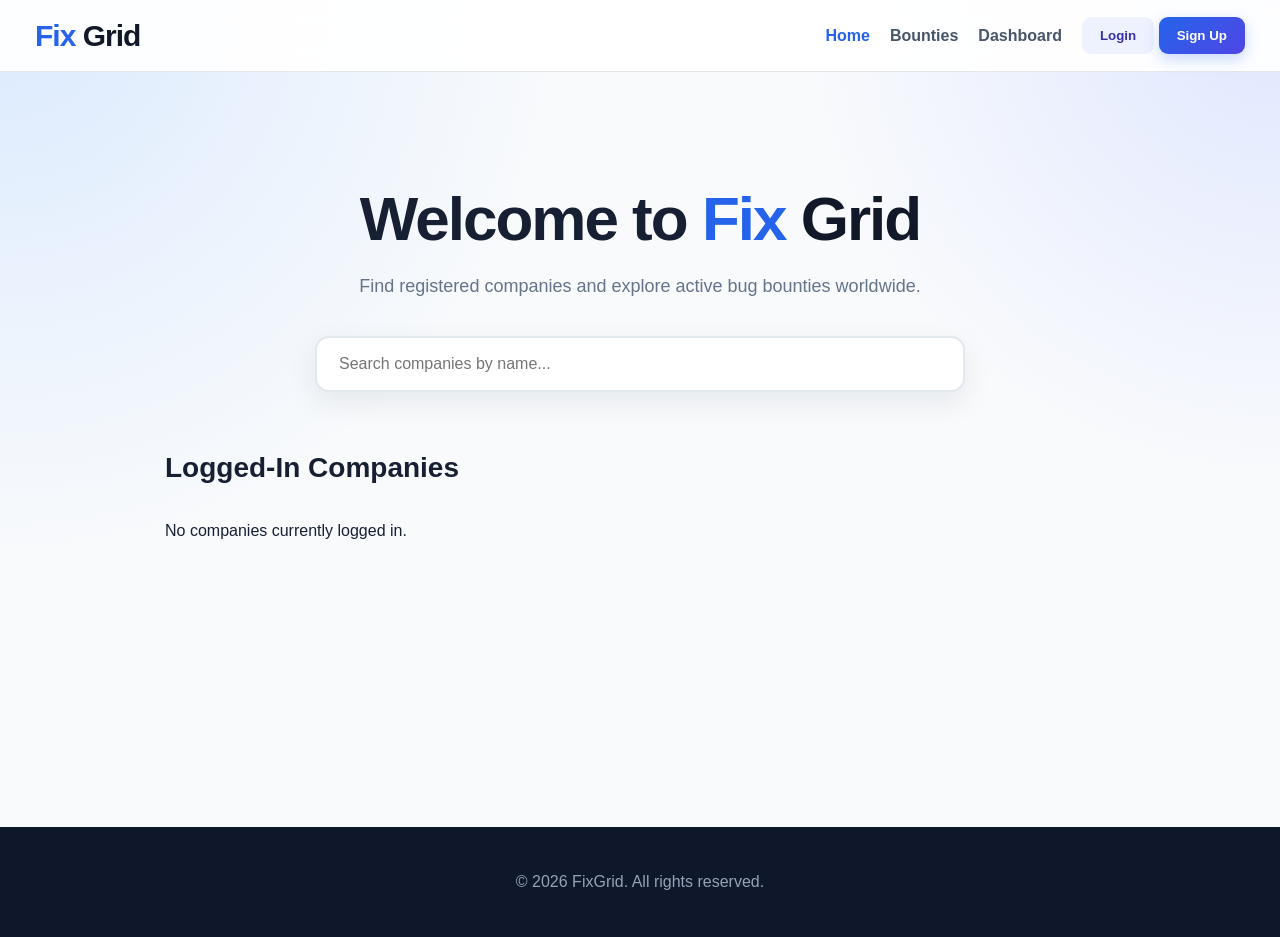
<file: index.html>
<!DOCTYPE html>
<html lang="en">
<head>
  <meta charset="UTF-8">
  <meta name="viewport" content="width=device-width, initial-scale=1.0">
  <title>FixGrid</title>
  <link rel="stylesheet" href="style.css">
</head>

<body>

<header class="navbar">

  <div class="logo">
    <span class="logo-fix">Fix</span>
    <span class="logo-grid">Grid</span>
  </div>

  <nav class="nav-links">

    <a href="#" class="nav-item active" id="nav-home">Home</a>
    <a href="#" class="nav-item" id="nav-bounties">Bounties</a>
    <a href="#" class="nav-item" id="nav-dashboard">Dashboard</a>

    <div id="auth-buttons">

      <button class="btn btn-secondary" id="open-login-btn">
        Login
      </button>

      <button class="btn btn-primary" id="open-signup-btn">
        Sign Up
      </button>

    </div>

    <div id="user-profile" class="hidden">

      <span id="user-display-name">
        Welcome!
      </span>

      <button class="btn btn-secondary" id="logout-btn">
        Logout
      </button>

    </div>

  </nav>

</header>


<main class="main-content">

  <!-- HOME -->

  <section id="page-home" class="page-view">

    <div class="hero">

      <h1>
        Welcome to
        <span class="logo-fix-dark">Fix</span>
        <span class="logo-grid">Grid</span>
      </h1>

      <p>
        Find registered companies and explore active bug bounties worldwide.
      </p>

      <div class="search-box">

        <input
          type="text"
          id="company-search"
          placeholder="Search companies by name..."
        >

      </div>

    </div>


    <div class="company-section">

      <h2>Logged-In Companies</h2>

      <div class="company-list" id="company-list">

        <p class="no-data" id="no-companies">
          No companies currently logged in.
        </p>

      </div>

    </div>

  </section>


  <!-- BOUNTIES -->

  <section id="page-bounties" class="page-view hidden">

    <div class="section-header">

      <h2>Active Bounties</h2>

      <p>
        Select a task below to claim and complete it.
      </p>

    </div>


    <div class="bounty-grid" id="bounty-list">

      <div
        class="card"
        data-bounty-id="1"
        data-reward="50"
      >

        <h3>
          Fix Navbar Responsive Layout
        </h3>

        <p class="card-desc">
          Resolve CSS grid overflow issue on mobile devices.
        </p>

        <div class="card-footer">

          <span class="badge">
            $50 USD
          </span>

          <button class="btn btn-primary claim-btn">
            Claim Bounty
          </button>

        </div>

      </div>


      <div
        class="card"
        data-bounty-id="2"
        data-reward="120"
      >

        <h3>
          Integrate Authentication API
        </h3>

        <p class="card-desc">
          Connect frontend forms to a secure JWT backend router.
        </p>

        <div class="card-footer">

          <span class="badge">
            $120 USD
          </span>

          <button class="btn btn-primary claim-btn">
            Claim Bounty
          </button>

        </div>

      </div>

    </div>

  </section>


  <!-- DASHBOARD -->

  <section id="page-dashboard" class="page-view hidden">

    <div class="section-header">

      <h2>
        Company & User Dashboard
      </h2>

      <p>
        Track active status, completed items, and accumulated rewards.
      </p>

    </div>


    <div class="dashboard-stats">

      <div class="card stat-card">

        <h3>
          Completed Bounties
        </h3>

        <p
          class="stat-number"
          id="stat-completed"
        >
          0
        </p>

      </div>


      <div class="card stat-card">

        <h3>
          Total Earnings
        </h3>

        <p
          class="stat-number"
          id="stat-earnings"
        >
          $0.00
        </p>

      </div>


      <div class="card stat-card">

        <h3>
          Account Status
        </h3>

        <p
          class="stat-number"
          id="stat-status"
        >
          Guest
        </p>

      </div>

    </div>

  </section>

</main>


<!-- FOOTER -->

<footer class="footer">

  <p>
    &copy; 2026 FixGrid. All rights reserved.
  </p>

</footer>


<!-- LOGIN / SIGNUP MODAL -->

<div
  class="modal-overlay"
  id="auth-modal"
>

  <div class="auth-card">

    <button
      class="close-btn"
      id="close-modal-btn"
    >
      &times;
    </button>


    <!-- LOGIN -->

    <div id="login-view">

      <h2>
        Log In
      </h2>

      <form id="login-form">

        <div class="form-group">

          <label for="login-email">
            Company / User Email
          </label>

          <input
            type="email"
            id="login-email"
            required
            placeholder="company@domain.com"
          >

        </div>


        <div class="form-group">

          <label for="login-password">
            Password
          </label>

          <input
            type="password"
            id="login-password"
            required
            placeholder="••••••••"
          >

        </div>


        <button
          type="submit"
          class="btn btn-primary btn-block"
        >
          Log In
        </button>

      </form>


      <p class="auth-footer">

        Don't have an account?

        <a href="#" id="switch-to-signup">
          Sign Up
        </a>

      </p>

    </div>


    <!-- SIGNUP -->

    <div id="signup-view" class="hidden">

      <h2>
        Create Account
      </h2>

      <form id="signup-form">

        <div class="form-group">

          <label for="signup-name">
            Company / Full Name
          </label>

          <input
            type="text"
            id="signup-name"
            required
            placeholder="Acme Corp"
          >

        </div>


        <div class="form-group">

          <label for="signup-email">
            Email
          </label>

          <input
            type="email"
            id="signup-email"
            required
            placeholder="company@domain.com"
          >

        </div>


        <div class="form-group">

          <label for="signup-password">
            Password
          </label>

          <input
            type="password"
            id="signup-password"
            minlength="6"
            required
            placeholder="At least 6 characters"
          >

        </div>


        <button
          type="submit"
          class="btn btn-primary btn-block"
        >
          Create Account
        </button>

      </form>


      <p class="auth-footer">

        Already have an account?

        <a href="#" id="switch-to-login">
          Log In
        </a>

      </p>

    </div>

  </div>

</div>


<!-- ============================= -->
<!-- FIXGRID SUPPORT CHAT -->
<!-- ============================= -->

<div
  id="support-chat"
  class="support-chat hidden"
>

  <div class="chat-header">

    <div>

      <strong id="chat-company-name">
        Company Support
      </strong>

      <small>
        ● Online
      </small>

    </div>

    <button
      id="close-chat-btn"
      class="chat-close"
    >
      ×
    </button>

  </div>


  <div
    id="chat-messages"
    class="chat-messages"
  >

    <div class="bot-message">

      Hi! 👋

      <br><br>

      Welcome to FixGrid support.

      <br>

      How can we help you?

    </div>

  </div>


  <div
    id="chat-options"
    class="chat-options"
  >

    <button
      class="chat-option"
      data-message="I want to report a problem."
    >
      🐛 Report a Problem
    </button>


    <button
      class="chat-option"
      data-message="I want to give feedback."
    >
      💡 Give Feedback
    </button>


    <button
      class="chat-option"
      data-message="Help me explain my problem."
    >
      ❓ Help Me Explain My Problem
    </button>


    <button
      class="chat-option"
      data-message="I want to check my report."
    >
      📋 Check My Report
    </button>


    <button
      class="chat-option"
      data-message="I need other help."
    >
      💬 Other
    </button>


    <button
      class="chat-option"
      data-message="I want to contact the company."
    >
      📞 Contact Company
    </button>

  </div>


  <div class="chat-input-area">

    <input
      type="text"
      id="chat-input"
      placeholder="Type your message..."
    >

    <button
      id="chat-send-btn"
    >
      ➤
    </button>

  </div>

</div>


<script src="script.js"></script>

</body>
</html>
</file>
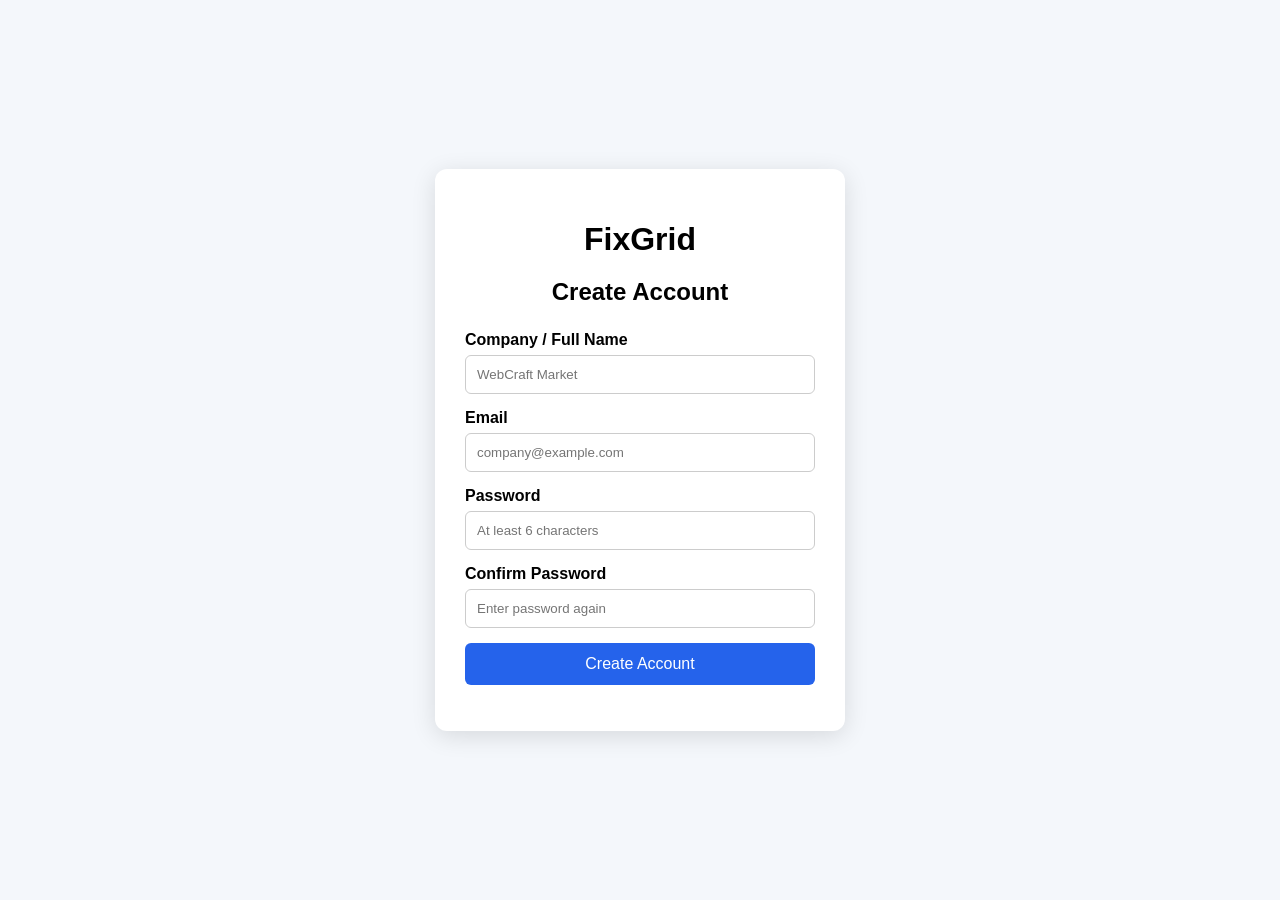
<file: templates/signup.html>
<!DOCTYPE html>
<html lang="en">
<head>
    <meta charset="UTF-8">
    <meta name="viewport" content="width=device-width, initial-scale=1.0">

    <title>FixGrid Signup</title>

    <style>
        body {
            font-family: Arial, sans-serif;
            background: #f4f7fb;
            display: flex;
            justify-content: center;
            align-items: center;
            min-height: 100vh;
            margin: 0;
        }

        .signup-box {
            background: white;
            width: 350px;
            padding: 30px;
            border-radius: 12px;
            box-shadow: 0 5px 25px rgba(0,0,0,0.12);
        }

        h1 {
            text-align: center;
            margin-bottom: 5px;
        }

        h2 {
            text-align: center;
            margin-bottom: 25px;
        }

        label {
            font-weight: bold;
        }

        input {
            width: 100%;
            box-sizing: border-box;
            padding: 11px;
            margin-top: 6px;
            margin-bottom: 15px;
            border: 1px solid #ccc;
            border-radius: 6px;
        }

        button {
            width: 100%;
            padding: 12px;
            border: none;
            border-radius: 6px;
            background: #2563eb;
            color: white;
            font-size: 16px;
            cursor: pointer;
        }

        button:hover {
            background: #1d4ed8;
        }

        #message {
            text-align: center;
            margin-top: 15px;
            font-weight: bold;
        }
    </style>
</head>

<body>

<div class="signup-box">

    <h1>FixGrid</h1>
    <h2>Create Account</h2>

    <form id="signupForm">

        <label for="name">Company / Full Name</label>
        <input
            type="text"
            id="name"
            placeholder="WebCraft Market"
            required
        >

        <label for="email">Email</label>
        <input
            type="email"
            id="email"
            placeholder="company@example.com"
            required
        >

        <label for="password">Password</label>
        <input
            type="password"
            id="password"
            placeholder="At least 6 characters"
            minlength="6"
            required
        >

        <label for="confirmPassword">Confirm Password</label>
        <input
            type="password"
            id="confirmPassword"
            placeholder="Enter password again"
            minlength="6"
            required
        >

        <button type="submit">Create Account</button>

    </form>

    <p id="message"></p>

</div>

<script>

document.getElementById("signupForm").addEventListener(
    "submit",
    async function(event) {

        event.preventDefault();

        const name =
            document.getElementById("name").value.trim();

        const email =
            document.getElementById("email").value.trim();

        const password =
            document.getElementById("password").value;

        const confirmPassword =
            document.getElementById("confirmPassword").value;

        const message =
            document.getElementById("message");


        // Check password
        if (password !== confirmPassword) {

            message.textContent =
                "Passwords do not match!";

            return;
        }


        try {

            const response = await fetch("/api/signup", {

                method: "POST",

                headers: {
                    "Content-Type": "application/json"
                },

                body: JSON.stringify({

                    name: name,
                    email: email,
                    password: password

                })

            });


            const result = await response.json();


            if (!result.success) {

                message.textContent =
                    result.message;

                return;
            }


            // Save user for FixGrid Home page
            const user = {
                name: name,
                email: email
            };

            localStorage.setItem(
                "fixgrid_user",
                JSON.stringify(user)
            );


            // Add company to FixGrid company list
            let companies =
                JSON.parse(
                    localStorage.getItem("fixgrid_companies")
                ) || [];


            const alreadyExists = companies.some(
                company =>
                    company.name.toLowerCase() ===
                    name.toLowerCase()
            );


            if (!alreadyExists) {

                companies.push({
                    name: name
                });

                localStorage.setItem(
                    "fixgrid_companies",
                    JSON.stringify(companies)
                );
            }


            message.textContent =
                "Account created successfully!";


            // Go to FixGrid Home
            setTimeout(function() {

                window.location.href = "/";

            }, 1000);


        } catch (error) {

            message.textContent =
                "Unable to connect to FixGrid server.";

            console.error(error);

        }

    }

);

</script>

</body>
</html>
</file>
<file: style.css>
* {
  box-sizing: border-box;
}

body {
  margin: 0;
  font-family: Arial, sans-serif;
  background:
    radial-gradient(circle at top left, #dbeafe 0, transparent 35%),
    radial-gradient(circle at top right, #e0e7ff 0, transparent 30%),
    #f8fafc;
  color: #172033;
}

/* NAVBAR */

.navbar {
  height: 72px;
  padding: 0 35px;
  display: flex;
  align-items: center;
  justify-content: space-between;

  background: rgba(255,255,255,0.92);
  backdrop-filter: blur(12px);

  border-bottom: 1px solid #e5e7eb;
  position: sticky;
  top: 0;
  z-index: 900;
}

.logo {
  font-size: 30px;
  font-weight: 800;
  letter-spacing: -1px;
}

.logo-fix,
.logo-fix-dark {
  color: #2563eb;
}

.logo-grid {
  color: #111827;
}

.nav-links {
  display: flex;
  align-items: center;
  gap: 20px;
}

.nav-item {
  text-decoration: none;
  color: #475569;
  font-weight: 600;
  transition: 0.2s;
}

.nav-item:hover,
.nav-item.active {
  color: #2563eb;
}

/* BUTTONS */

.btn {
  border: none;
  padding: 11px 18px;
  border-radius: 9px;
  cursor: pointer;
  font-weight: 700;
  transition: 0.2s;
}

.btn-primary {
  background: linear-gradient(135deg, #2563eb, #4f46e5);
  color: white;
  box-shadow: 0 5px 15px rgba(37,99,235,0.25);
}

.btn-primary:hover {
  transform: translateY(-2px);
  box-shadow: 0 8px 20px rgba(37,99,235,0.35);
}

.btn-secondary {
  background: #eef2ff;
  color: #3730a3;
}

.btn-secondary:hover {
  background: #e0e7ff;
}

.btn-block {
  width: 100%;
}

/* GENERAL */

.main-content {
  min-height: calc(100vh - 145px);
  padding: 60px 25px;
}

.hidden {
  display: none !important;
}

/* HERO */

.hero {
  max-width: 900px;
  margin: 20px auto 60px;
  text-align: center;
}

.hero h1 {
  margin-bottom: 15px;
  font-size: clamp(36px, 6vw, 62px);
  letter-spacing: -2px;
}

.hero p {
  color: #64748b;
  font-size: 18px;
  line-height: 1.6;
}

/* SEARCH */

.search-box {
  margin: 35px auto 0;
  max-width: 650px;
}

.search-box input {
  width: 100%;
  padding: 17px 22px;

  border: 2px solid #e2e8f0;
  border-radius: 14px;

  background: white;

  font-size: 16px;
  outline: none;

  box-shadow: 0 10px 30px rgba(15,23,42,0.08);

  transition: 0.2s;
}

.search-box input:focus {
  border-color: #6366f1;
  box-shadow: 0 10px 30px rgba(79,70,229,0.15);
}

/* COMPANY SECTION */

.company-section {
  max-width: 950px;
  margin: auto;
}

.company-section h2 {
  font-size: 28px;
  margin-bottom: 22px;
}

.company-list {
  display: grid;
  grid-template-columns: repeat(auto-fit, minmax(260px, 1fr));
  gap: 20px;
}

/* COMPANY CARD */

.company-card {
  position: relative;

  padding: 25px;

  background: rgba(255,255,255,0.95);

  border: 1px solid #e5e7eb;
  border-radius: 18px;

  cursor: pointer;

  box-shadow: 0 8px 25px rgba(15,23,42,0.07);

  transition:
    transform 0.25s,
    box-shadow 0.25s,
    border-color 0.25s;
}

.company-card:hover {
  transform: translateY(-6px);
  border-color: #93c5fd;
  box-shadow: 0 18px 40px rgba(37,99,235,0.15);
}

.company-card h4 {
  margin: 0 0 12px;
  font-size: 21px;
}

.company-card span {
  color: #16a34a;
  font-size: 14px;
  font-weight: 600;
}

.company-card::after {
  content: "Double-click to chat →";

  display: block;

  margin-top: 18px;

  color: #64748b;
  font-size: 12px;
}

/* SECTIONS */

.section-header {
  text-align: center;
  margin-bottom: 35px;
}

.section-header h2 {
  font-size: 32px;
}

/* BOUNTIES */

.bounty-grid {
  max-width: 950px;
  margin: auto;

  display: grid;
  grid-template-columns: repeat(auto-fit, minmax(280px, 1fr));
  gap: 22px;
}

.card {
  background: white;
  padding: 25px;

  border: 1px solid #e5e7eb;
  border-radius: 16px;

  box-shadow: 0 8px 25px rgba(15,23,42,0.07);
}

.card-footer {
  display: flex;
  justify-content: space-between;
  align-items: center;
  gap: 10px;
}

.badge {
  padding: 8px 13px;
  border-radius: 20px;

  background: #dbeafe;
  color: #1d4ed8;

  font-weight: 700;
}

/* DASHBOARD */

.dashboard-stats {
  max-width: 950px;
  margin: auto;

  display: grid;
  grid-template-columns: repeat(3, 1fr);
  gap: 22px;
}

.stat-card {
  text-align: center;
}

.stat-number {
  font-size: 32px;
  font-weight: 800;
  color: #2563eb;
}

/* FOOTER */

.footer {
  padding: 30px;
  text-align: center;

  background: #0f172a;
  color: #94a3b8;
}

/* AUTH MODAL */

.modal-overlay {
  position: fixed;
  inset: 0;

  background: rgba(15,23,42,0.55);
  backdrop-filter: blur(5px);

  display: none;
  justify-content: center;
  align-items: center;

  z-index: 1000;
}

.modal-overlay.active {
  display: flex;
}

.auth-card {
  width: 390px;
  max-width: 90%;

  padding: 32px;

  background: white;
  border-radius: 18px;

  box-shadow: 0 25px 70px rgba(0,0,0,0.25);

  position: relative;
}

.close-btn {
  position: absolute;
  right: 15px;
  top: 10px;

  border: none;
  background: none;

  font-size: 28px;
  cursor: pointer;
}

.form-group {
  margin-bottom: 17px;
}

.form-group label {
  display: block;
  margin-bottom: 7px;
  font-weight: 700;
}

.form-group input {
  width: 100%;
  padding: 12px;

  border: 1px solid #cbd5e1;
  border-radius: 8px;

  outline: none;
}

.form-group input:focus {
  border-color: #6366f1;
}

.auth-footer {
  text-align: center;
}

/* =================================
   SUPPORT CHAT
================================= */

.support-chat {
  position: fixed;

  right: 25px;
  bottom: 25px;

  width: 380px;
  max-width: calc(100vw - 30px);
  height: 570px;

  background: white;

  border-radius: 20px;

  overflow: hidden;

  display: flex;
  flex-direction: column;

  box-shadow:
    0 25px 70px rgba(15,23,42,0.28);

  z-index: 2000;

  border: 1px solid #e2e8f0;
}

/* CHAT HEADER */

.chat-header {
  padding: 17px 18px;

  background: linear-gradient(
    135deg,
    #2563eb,
    #4f46e5
  );

  color: white;

  display: flex;
  justify-content: space-between;
  align-items: center;
}

.chat-header strong {
  display: block;
  font-size: 17px;
}

.chat-header small {
  display: block;
  margin-top: 5px;
  color: #dcfce7;
}

.chat-close {
  border: none;
  background: transparent;
  color: white;

  font-size: 28px;

  cursor: pointer;
}

/* CHAT MESSAGES */

.chat-messages {
  flex: 1;

  padding: 18px;

  overflow-y: auto;

  background: #f1f5f9;
}

.bot-message,
.user-message {
  max-width: 85%;

  padding: 12px 15px;

  margin-bottom: 12px;

  border-radius: 15px;

  line-height: 1.45;

  font-size: 14px;
}

.bot-message {
  background: white;

  border-top-left-radius: 4px;

  box-shadow: 0 3px 10px rgba(15,23,42,0.06);
}

.user-message {
  margin-left: auto;

  background: #dbeafe;

  border-top-right-radius: 4px;
}

/* CHAT OPTIONS */

.chat-options {
  padding: 10px;

  background: white;

  display: flex;
  flex-direction: column;

  gap: 7px;

  max-height: 210px;

  overflow-y: auto;
}

.chat-option {
  width: 100%;

  padding: 10px 12px;

  background: #f8fafc;

  border: 1px solid #e2e8f0;

  border-radius: 10px;

  text-align: left;

  cursor: pointer;

  font-size: 13px;

  transition: 0.2s;
}

.chat-option:hover {
  background: #eff6ff;
  border-color: #93c5fd;
  transform: translateX(2px);
}

/* CHAT INPUT */

.chat-input-area {
  padding: 11px;

  background: white;

  border-top: 1px solid #e2e8f0;

  display: flex;
  gap: 8px;
}

.chat-input-area input {
  flex: 1;

  padding: 12px 15px;

  border: 1px solid #cbd5e1;

  border-radius: 22px;

  outline: none;
}

.chat-input-area input:focus {
  border-color: #6366f1;
}

.chat-input-area button {
  width: 44px;
  height: 44px;

  border: none;

  border-radius: 50%;

  background: linear-gradient(
    135deg,
    #2563eb,
    #4f46e5
  );

  color: white;

  cursor: pointer;

  font-size: 17px;
}

/* MOBILE */

@media (max-width: 700px) {

  .navbar {
    padding: 0 12px;
  }

  .nav-links {
    gap: 7px;
  }

  .nav-item {
    font-size: 12px;
  }

  .dashboard-stats {
    grid-template-columns: 1fr;
  }

  .hero h1 {
    font-size: 36px;
  }

  .support-chat {
    right: 10px;
    bottom: 10px;
    width: calc(100vw - 20px);
    height: 82vh;
  }
}
</file>
